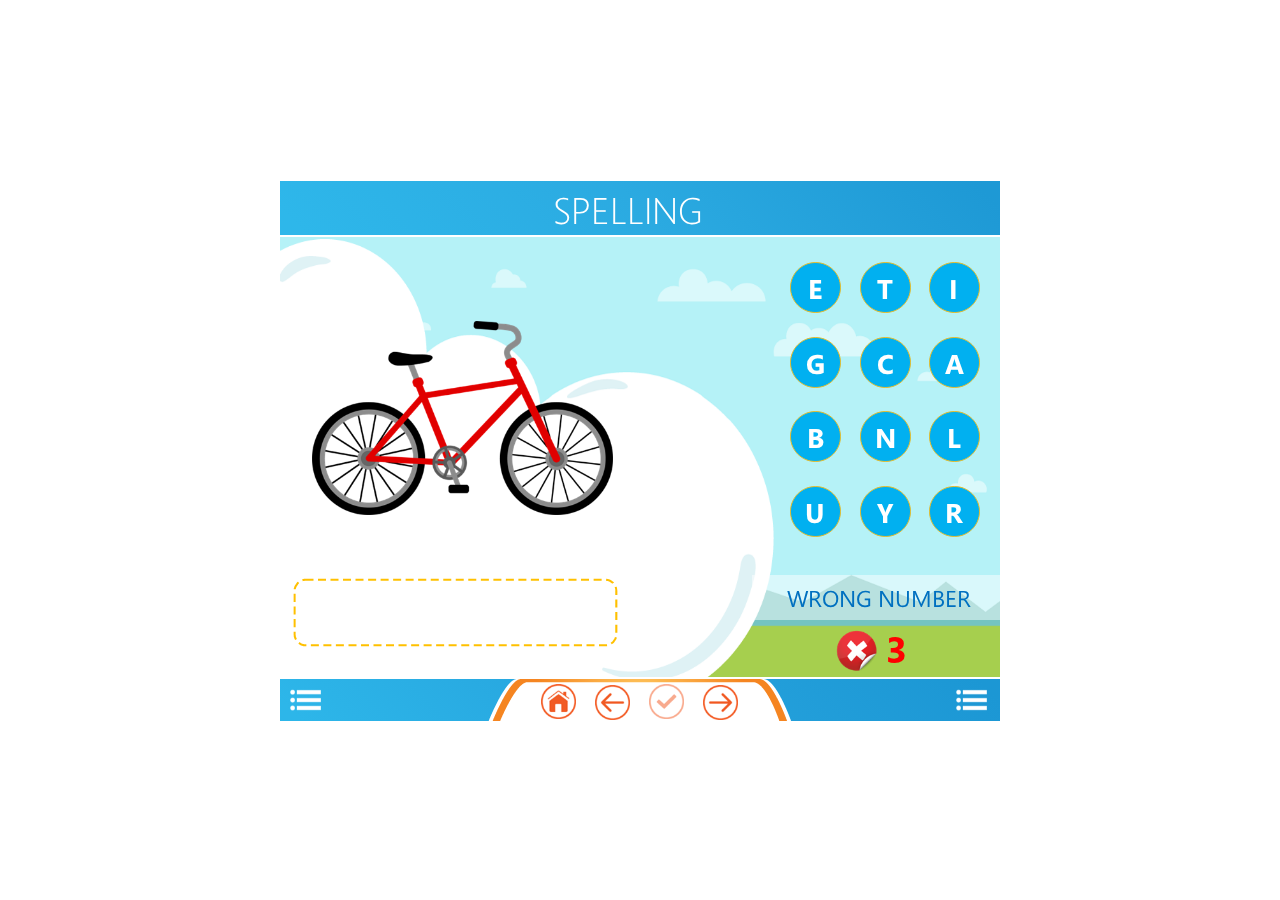
<file: index.html>
<!DOCTYPE html>
<html lang="en-US">
<head>
  <meta charset="utf-8">
  <!-- Created using Storyline 3 - http://www.articulate.com  -->
  <!-- version: 3.10.22406.0 -->
  <title>Spelling 1</title>
  <meta http-equiv="x-ua-compatible" content="IE=edge" />
  <meta name="viewport" content="width=device-width, initial-scale=1.0, user-scalable=no, shrink-to-fit=no, minimal-ui" />
  <meta name="apple-mobile-web-app-capable" content="yes" />
  <style>
    html, body { height: 100%; padding: 0; margin: 0 }
    #app { height: 100%; width: 100%; }
  </style>
  
  <script>window.THREE = { };</script>
</head>
<body style="background: #FFFFFF" class="cs-HTML theme-classic">
  <!-- 360 -->
  <script>!function(e){function n(e,i){return e.test(i)}function i(e){var i=e||navigator.userAgent,o=i.split("[FBAN");if(void 0!==o[1]&&(i=o[0]),this.apple={phone:n(t,i),ipod:n(d,i),tablet:!n(t,i)&&n(s,i),device:n(t,i)||n(d,i)||n(s,i)},this.amazon={phone:n(h,i),tablet:!n(h,i)&&n(a,i),device:n(h,i)||n(a,i)},this.android={phone:n(h,i)||n(b,i),tablet:!n(h,i)&&!n(b,i)&&(n(a,i)||n(r,i)),device:n(h,i)||n(a,i)||n(b,i)||n(r,i)},this.windows={phone:n(l,i),tablet:n(p,i),device:n(l,i)||n(p,i)},this.other={blackberry:n(f,i),blackberry10:n(u,i),opera:n(c,i),firefox:n(A,i),chrome:n(w,i),device:n(f,i)||n(u,i)||n(c,i)||n(A,i)||n(w,i)},this.seven_inch=n(v,i),this.any=this.apple.device||this.android.device||this.windows.device||this.other.device||this.seven_inch,this.phone=this.apple.phone||this.android.phone||this.windows.phone,this.tablet=this.apple.tablet||this.android.tablet||this.windows.tablet,"undefined"==typeof window)return this}function o(){var e=new i;return e.Class=i,e}var t=/iPhone/i,d=/iPod/i,s=/iPad/i,b=/(?=.*\bAndroid\b)(?=.*\bMobile\b)/i,r=/Android/i,h=/(?=.*\bAndroid\b)(?=.*\bSD4930UR\b)/i,a=/(?=.*\bAndroid\b)(?=.*\b(?:KFOT|KFTT|KFJWI|KFJWA|KFSOWI|KFTHWI|KFTHWA|KFAPWI|KFAPWA|KFARWI|KFASWI|KFSAWI|KFSAWA)\b)/i,l=/IEMobile/i,p=/(?=.*\bWindows\b)(?=.*\bARM\b)/i,f=/BlackBerry/i,u=/BB10/i,c=/Opera Mini/i,w=/(CriOS|Chrome)(?=.*\bMobile\b)/i,A=/(?=.*\bFirefox\b)(?=.*\bMobile\b)/i,v=new RegExp("(?:Nexus 7|BNTV250|Kindle Fire|Silk|GT-P1000)","i");"undefined"!=typeof module&&module.exports&&"undefined"==typeof window?module.exports=i:"undefined"!=typeof module&&module.exports&&"undefined"!=typeof window?module.exports=o():"function"==typeof define&&define.amd?define("isMobile",[],e.isMobile=o()):e.isMobile=o()}(this);
    window.isMobile.apple.tablet = window.isMobile.apple.tablet ||
      (navigator.platform === 'MacIntel' && navigator.maxTouchPoints > 1);
    window.isMobile.apple.device = window.isMobile.apple.device || window.isMobile.apple.tablet;
    window.isMobile.tablet = window.isMobile.tablet || window.isMobile.apple.tablet;
    window.isMobile.any = window.isMobile.any || window.isMobile.apple.tablet;
  </script>

  <div id="focus-sink" aria-hidden="true" tabIndex=-1"></div>

  <div id="preso"></div>
  <script>
    window.DS = {};
    window.globals = {
      DATA_PATH_BASE: '',
      HAS_FRAME: true,
      HAS_SLIDE: true,

      lmsPresent: true,
      tinCanPresent: false,
      cmi5Present: false,
      aoSupport: false,
      scale: 'noscale',
      captureRc: false,
      browserSize: 'optimal',
      bgColor: '#FFFFFF',
      features: '',
      themeName: 'classic',
      preloaderColor: '#FFFFFF',
      suppressAnalytics: false,
      productChannel: 'perpetual',
      publishSource: 'storyline',
      aid: '',
      cid: '0cc68b9d-d0b9-4b04-a422-28f23e9fc3b5',
      playerVersion: '3.10.22406.0',
      maxIosVideoElements: 5,

      
      parseParams: function(qs) {
        if (window.globals.parsedParams != null) {
          return window.globals.parsedParams;
        }
        qs = (qs || window.location.search.substr(1)).split('+').join(' ');
        var params = {},
            tokens,
            re = /[?&]?([^=]+)=([^&]*)/g;

        while (tokens = re.exec(qs)) {
          params[decodeURIComponent(tokens[1]).trim()] =
            decodeURIComponent(tokens[2]).trim();
        }
        window.globals.parsedParams = params;
        return params;
      }

    };

    (function() {

      var classTypes = [ 'desktop', 'mobile', 'phone', 'tablet' ];

      var addDeviceClasses = function(prefix, testObj) {
        var curr, i;
        for (i = 0; i < classTypes.length; i++) {
          curr = classTypes[i];
          if (testObj[curr]) {
            document.body.classList.add(prefix + curr);
          }
        }
      };

      var params = window.globals.parseParams(),
          isDevicePreview = params.devicepreview === '1',
          isPhoneOverride = params.deviceType === 'phone' || (isDevicePreview && params.phone == '1'),
          isTabletOverride = (params.deviceType === 'tablet' || isDevicePreview) && !isPhoneOverride,
          isMobileOverride = isPhoneOverride || isTabletOverride;

      var deviceView = {
        desktop: !window.isMobile.any && !isMobileOverride,
        mobile: window.isMobile.any || isMobileOverride,
        phone: isPhoneOverride || (window.isMobile.phone && !isTabletOverride),
        tablet: isTabletOverride || window.isMobile.tablet
      };

      window.globals.deviceView = deviceView;
      window.isMobile.desktop = !window.isMobile.any;
      window.isMobile.mobile = window.isMobile.any;

      addDeviceClasses('view-', deviceView);

    })();
  </script>
  
  <script src='story_content/user.js' type=text/javascript></script>
  <div class="slide-loader"></div>

  <script type="text/javascript">
    if (window.globals.deviceView.isMobile) { var doc = document, loader = doc.body.querySelector('.slide-loader'); [ 1, 2, 3 ].forEach(function(n) { var d = doc.createElement('div'); d.style.backgroundColor = window.globals.preloaderColor; d.classList.add('mobile-loader-dot'); d.classList.add('dot' + n); loader.appendChild(d); }); }
  </script>

  <div class="mobile-load-title-overlay" style="display: none">
    <div class="mobile-load-title">Spelling 1</div>
  </div>

  <div class="mobile-chrome-warning"></div>

  <script>
    
    if (window.autoSpider && window.vInterfaceObject) {
      document.querySelector('.mobile-load-title-overlay').style.display = 'none';
    }
  </script>

  

  <link rel="stylesheet" href="html5/data/css/output.min.css" data-noprefix />
</body>
<script src="html5/lib/scripts/ds-bootstrap.min.js"></script>
</html>
</file>
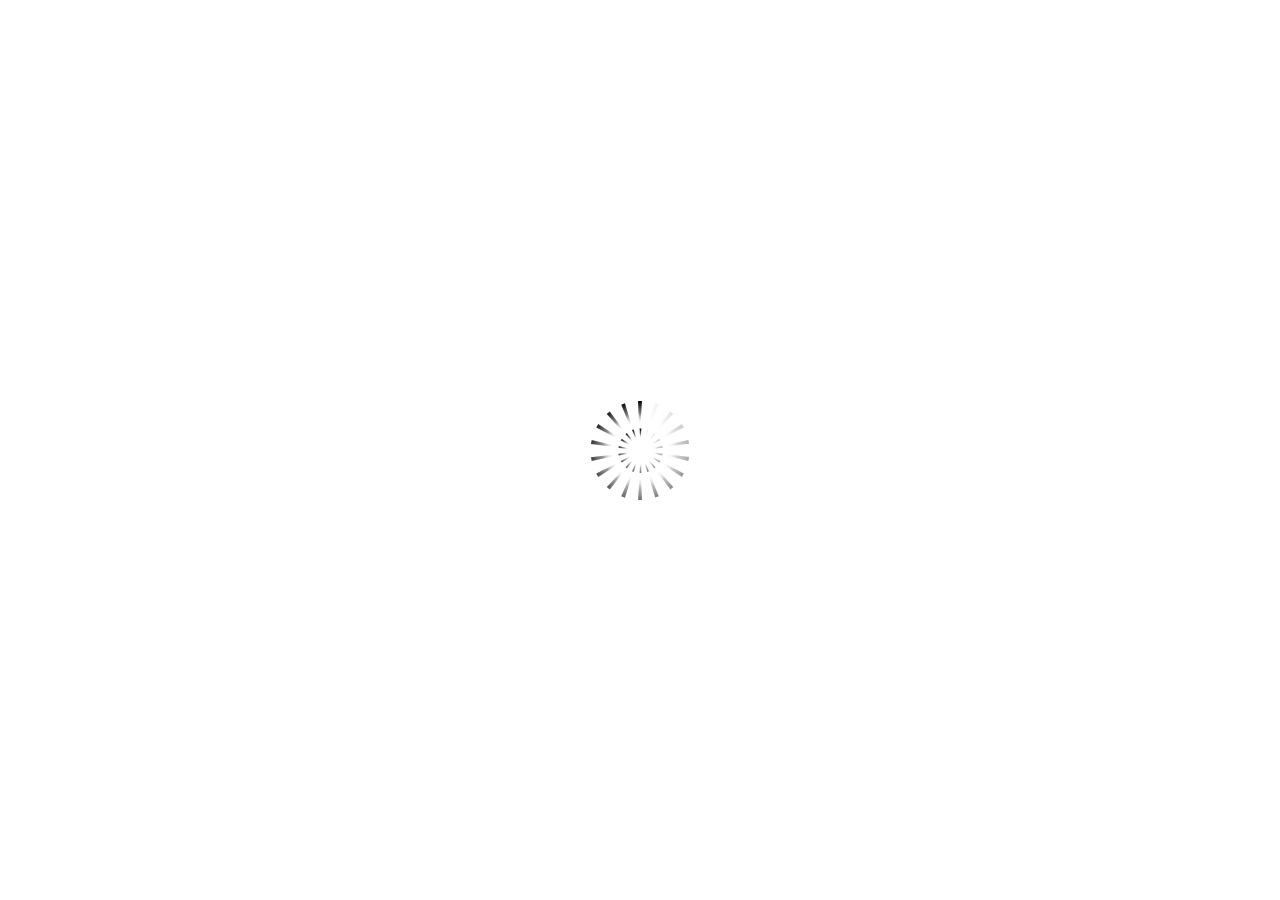
<file: index_lms.html>
<!DOCTYPE html>
<html lang="en-US">
<head>
  <meta charset="utf-8">
  <!-- Created using Storyline 3 - http://www.articulate.com  -->
  <!-- version: 3.10.22406.0 -->
  <title>Spelling 1</title>
  <meta http-equiv="x-ua-compatible" content="IE=edge" />
  <meta name="viewport" content="width=device-width, initial-scale=1.0, user-scalable=no, shrink-to-fit=no, minimal-ui" />
  <meta name="apple-mobile-web-app-capable" content="yes" />
  <style>
    html, body { height: 100%; padding: 0; margin: 0 }
    #app { height: 100%; width: 100%; }
  </style>
  <script src="lms/APIConstants.js" charset="utf-8"></script>
        <script src="lms/Configuration.js" charset="utf-8"></script>
        <script src="lms/UtilityFunctions.js" charset="utf-8"></script>
        <script src="lms/SCORM2004Functions.js" charset="utf-8"></script>
        <script src="lms/SCORMFunctions.js" charset="utf-8"></script>
        <script src="lms/AICCFunctions.js" charset="utf-8"></script>
        <script src="lms/NONEFunctions.js" charset="utf-8"></script>
        <script src="lms/LMSAPI.js" charset="utf-8"></script>
        <script src="lms/API.js" charset="utf-8"></script>

        <script>
          strContentLocation = "story.html";
          window.scormdriver_content = window;
          function LoadContent(){}
        </script>
  <script>window.THREE = { };</script>
</head>
<body style="background: #FFFFFF" class="cs-HTML theme-classic">
  <!-- 360 -->
  <script>!function(e){function n(e,i){return e.test(i)}function i(e){var i=e||navigator.userAgent,o=i.split("[FBAN");if(void 0!==o[1]&&(i=o[0]),this.apple={phone:n(t,i),ipod:n(d,i),tablet:!n(t,i)&&n(s,i),device:n(t,i)||n(d,i)||n(s,i)},this.amazon={phone:n(h,i),tablet:!n(h,i)&&n(a,i),device:n(h,i)||n(a,i)},this.android={phone:n(h,i)||n(b,i),tablet:!n(h,i)&&!n(b,i)&&(n(a,i)||n(r,i)),device:n(h,i)||n(a,i)||n(b,i)||n(r,i)},this.windows={phone:n(l,i),tablet:n(p,i),device:n(l,i)||n(p,i)},this.other={blackberry:n(f,i),blackberry10:n(u,i),opera:n(c,i),firefox:n(A,i),chrome:n(w,i),device:n(f,i)||n(u,i)||n(c,i)||n(A,i)||n(w,i)},this.seven_inch=n(v,i),this.any=this.apple.device||this.android.device||this.windows.device||this.other.device||this.seven_inch,this.phone=this.apple.phone||this.android.phone||this.windows.phone,this.tablet=this.apple.tablet||this.android.tablet||this.windows.tablet,"undefined"==typeof window)return this}function o(){var e=new i;return e.Class=i,e}var t=/iPhone/i,d=/iPod/i,s=/iPad/i,b=/(?=.*\bAndroid\b)(?=.*\bMobile\b)/i,r=/Android/i,h=/(?=.*\bAndroid\b)(?=.*\bSD4930UR\b)/i,a=/(?=.*\bAndroid\b)(?=.*\b(?:KFOT|KFTT|KFJWI|KFJWA|KFSOWI|KFTHWI|KFTHWA|KFAPWI|KFAPWA|KFARWI|KFASWI|KFSAWI|KFSAWA)\b)/i,l=/IEMobile/i,p=/(?=.*\bWindows\b)(?=.*\bARM\b)/i,f=/BlackBerry/i,u=/BB10/i,c=/Opera Mini/i,w=/(CriOS|Chrome)(?=.*\bMobile\b)/i,A=/(?=.*\bFirefox\b)(?=.*\bMobile\b)/i,v=new RegExp("(?:Nexus 7|BNTV250|Kindle Fire|Silk|GT-P1000)","i");"undefined"!=typeof module&&module.exports&&"undefined"==typeof window?module.exports=i:"undefined"!=typeof module&&module.exports&&"undefined"!=typeof window?module.exports=o():"function"==typeof define&&define.amd?define("isMobile",[],e.isMobile=o()):e.isMobile=o()}(this);
    window.isMobile.apple.tablet = window.isMobile.apple.tablet ||
      (navigator.platform === 'MacIntel' && navigator.maxTouchPoints > 1);
    window.isMobile.apple.device = window.isMobile.apple.device || window.isMobile.apple.tablet;
    window.isMobile.tablet = window.isMobile.tablet || window.isMobile.apple.tablet;
    window.isMobile.any = window.isMobile.any || window.isMobile.apple.tablet;
  </script>

  <div id="focus-sink" aria-hidden="true" tabIndex=-1"></div>

  <div id="preso"></div>
  <script>
    window.DS = {};
    window.globals = {
      DATA_PATH_BASE: '',
      HAS_FRAME: true,
      HAS_SLIDE: true,

      lmsPresent: true,
      tinCanPresent: false,
      cmi5Present: false,
      aoSupport: false,
      scale: 'noscale',
      captureRc: false,
      browserSize: 'optimal',
      bgColor: '#FFFFFF',
      features: '',
      themeName: 'classic',
      preloaderColor: '#FFFFFF',
      suppressAnalytics: false,
      productChannel: 'perpetual',
      publishSource: 'storyline',
      aid: '',
      cid: '0cc68b9d-d0b9-4b04-a422-28f23e9fc3b5',
      playerVersion: '3.10.22406.0',
      maxIosVideoElements: 5,

      
      parseParams: function(qs) {
        if (window.globals.parsedParams != null) {
          return window.globals.parsedParams;
        }
        qs = (qs || window.location.search.substr(1)).split('+').join(' ');
        var params = {},
            tokens,
            re = /[?&]?([^=]+)=([^&]*)/g;

        while (tokens = re.exec(qs)) {
          params[decodeURIComponent(tokens[1]).trim()] =
            decodeURIComponent(tokens[2]).trim();
        }
        window.globals.parsedParams = params;
        return params;
      }

    };

    (function() {

      var classTypes = [ 'desktop', 'mobile', 'phone', 'tablet' ];

      var addDeviceClasses = function(prefix, testObj) {
        var curr, i;
        for (i = 0; i < classTypes.length; i++) {
          curr = classTypes[i];
          if (testObj[curr]) {
            document.body.classList.add(prefix + curr);
          }
        }
      };

      var params = window.globals.parseParams(),
          isDevicePreview = params.devicepreview === '1',
          isPhoneOverride = params.deviceType === 'phone' || (isDevicePreview && params.phone == '1'),
          isTabletOverride = (params.deviceType === 'tablet' || isDevicePreview) && !isPhoneOverride,
          isMobileOverride = isPhoneOverride || isTabletOverride;

      var deviceView = {
        desktop: !window.isMobile.any && !isMobileOverride,
        mobile: window.isMobile.any || isMobileOverride,
        phone: isPhoneOverride || (window.isMobile.phone && !isTabletOverride),
        tablet: isTabletOverride || window.isMobile.tablet
      };

      window.globals.deviceView = deviceView;
      window.isMobile.desktop = !window.isMobile.any;
      window.isMobile.mobile = window.isMobile.any;

      addDeviceClasses('view-', deviceView);

    })();
  </script>
  
  <script src='story_content/user.js' type=text/javascript></script>
  <div class="slide-loader"></div>

  <script type="text/javascript">
    if (window.globals.deviceView.isMobile) { var doc = document, loader = doc.body.querySelector('.slide-loader'); [ 1, 2, 3 ].forEach(function(n) { var d = doc.createElement('div'); d.style.backgroundColor = window.globals.preloaderColor; d.classList.add('mobile-loader-dot'); d.classList.add('dot' + n); loader.appendChild(d); }); }
  </script>

  <div class="mobile-load-title-overlay" style="display: none">
    <div class="mobile-load-title">Spelling 1</div>
  </div>

  <div class="mobile-chrome-warning"></div>

  <script>
    
    if (window.autoSpider && window.vInterfaceObject) {
      document.querySelector('.mobile-load-title-overlay').style.display = 'none';
    }
  </script>

  <iframe name="AICCComm" src="lms/AICCComm.html" style="display:none;"></iframe>
        <iframe name="rusticisoftware_aicc_results" src="lms/blank.html" style="display:none;"></iframe>
        <iframe name="NothingFrame" src="lms/blank.html" style="display:none;"></iframe>

  <link rel="stylesheet" href="html5/data/css/output.min.css" data-noprefix />
</body>
<script src="html5/lib/scripts/ds-bootstrap.min.js"></script>
</html>
</file>
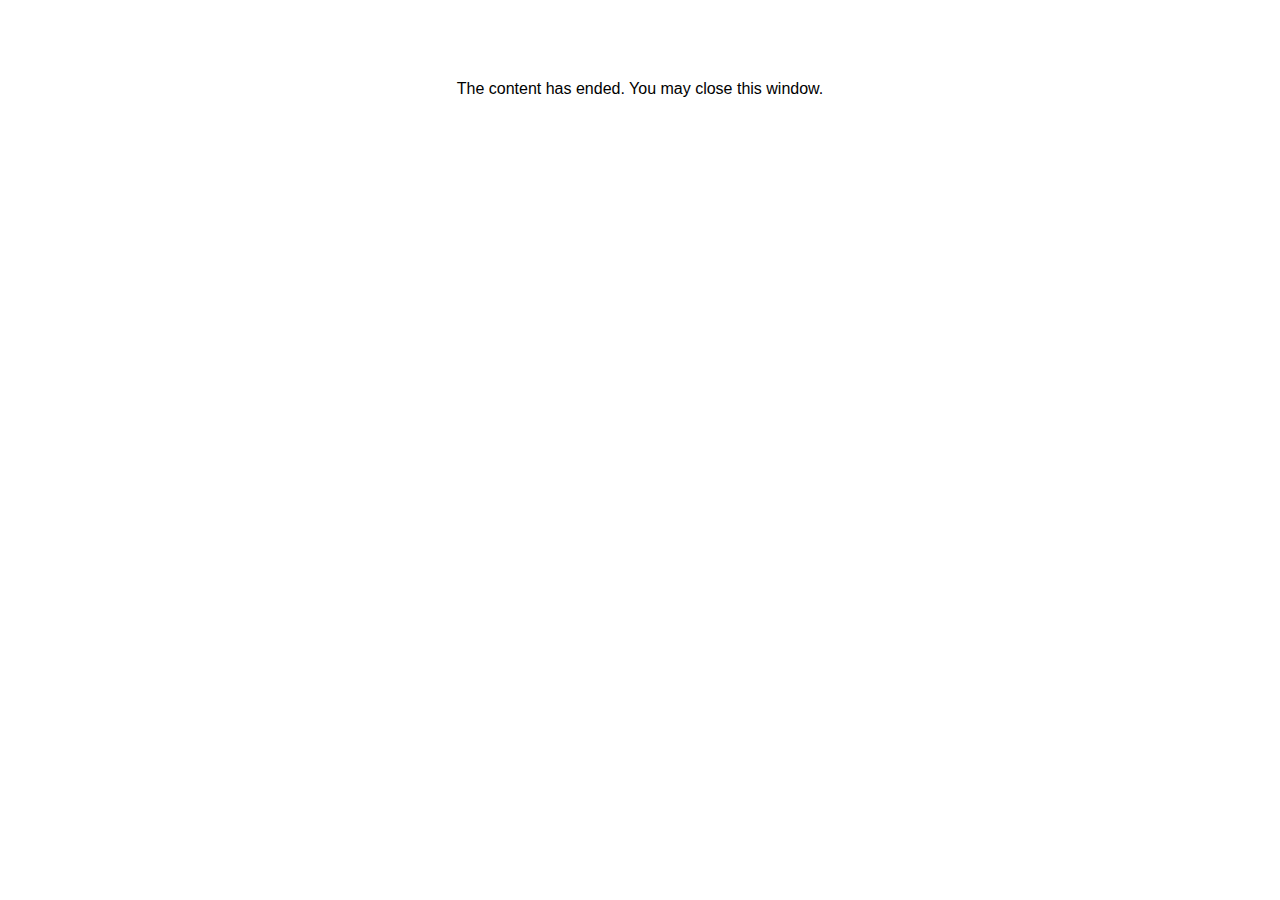
<file: lms/goodbye.html>
<html><body bgcolor="#ffffff">
<center>
<br><br><br><br><font face="Open Sans, articulate, tahoma, arial" size="3" color: "#333333">
The content has ended. You may close this window.
</font>
</center>
</body></html>
</file>
